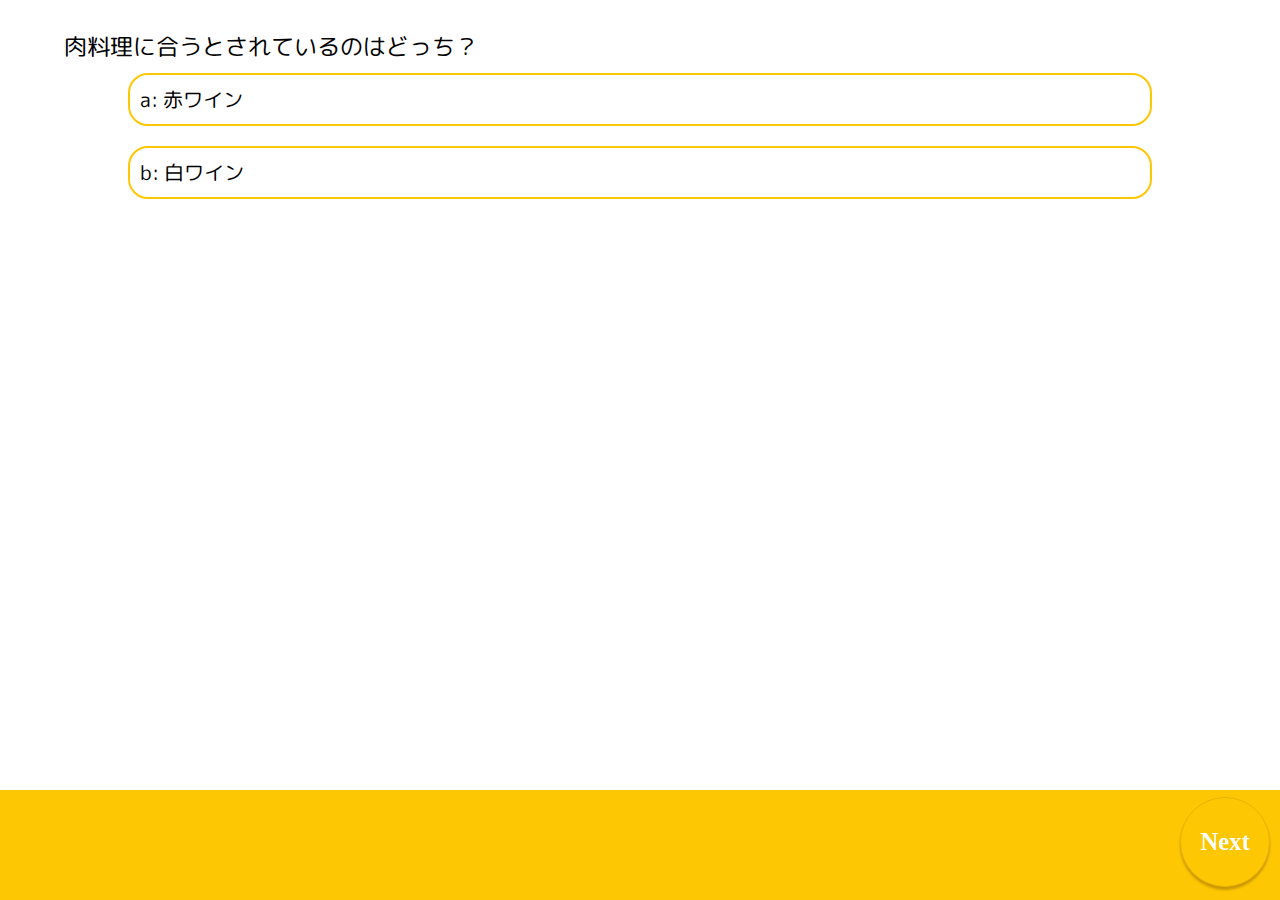
<file: index.html>
<!DOCTYPE html>
<html>
<head>
	<meta charset="utf-8">
	<meta http-equiv="X-UA-Compatible" content="IE=edge">
	<title>Quiz</title>
	<link rel="stylesheet" href="css/reset.css">
	<link rel="stylesheet" href="css/style.css">
	<link rel="stylesheet" href="https://use.fontawesome.com/releases/v5.8.2/css/all.css" integrity="sha384-oS3vJWv+0UjzBfQzYUhtDYW+Pj2yciDJxpsK1OYPAYjqT085Qq/1cq5FLXAZQ7Ay" crossorigin="anonymous">
	<meta name="viewport" content="width=device-width,initial-scale=1.0">
</head>
<body>
	<main class="outer_wrapper">
		<div class="inner_wrapper">
			<div class="quiz-container">
				<div id="quiz"></div>
			</div>
			<div id="results"></div>
		</div>
		<section class="buttons_wrapper">
			<button id="prev">Prev</button>
			<button id="submit">採点</button>
			<button id="next">Next</button>
		</section>
	</main>
	<script src="questions.js"></script>
	<script src="index.js"></script>
</body>
</html>
</file>
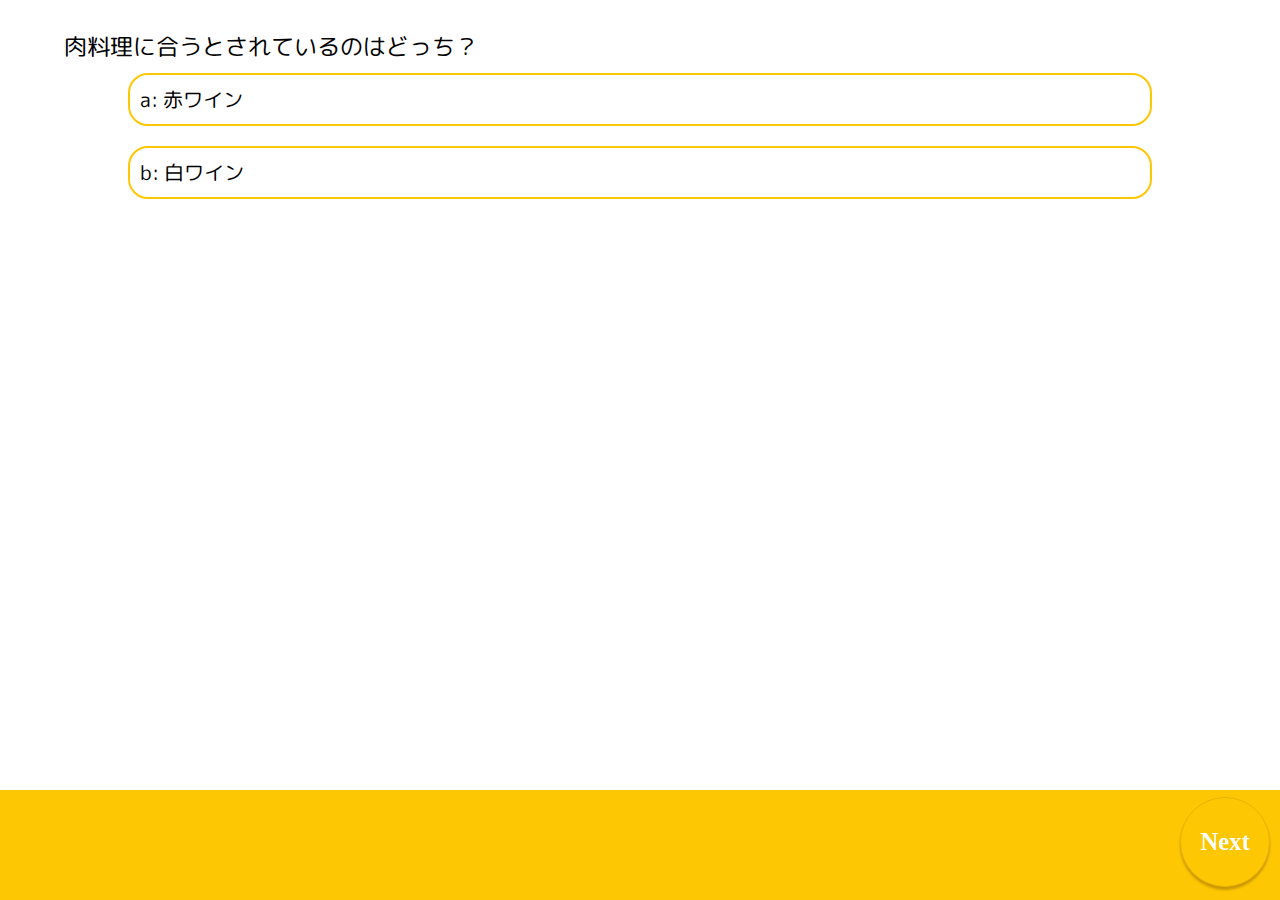
<file: questions.html>
<!DOCTYPE html>
<html>
<head>
	<meta charset="utf-8">
	<meta http-equiv="X-UA-Compatible" content="IE=edge">
	<title>Quiz</title>
	<link rel="stylesheet" href="css/reset.css">
	<link rel="stylesheet" href="css/style.css">
	<link rel="stylesheet" href="https://use.fontawesome.com/releases/v5.8.2/css/all.css" integrity="sha384-oS3vJWv+0UjzBfQzYUhtDYW+Pj2yciDJxpsK1OYPAYjqT085Qq/1cq5FLXAZQ7Ay" crossorigin="anonymous">
	<meta name="viewport" content="width=device-width,initial-scale=1.0">
</head>
<body>
	<main class="outer_wrapper">
		<div class="inner_wrapper">
			<div class="quiz-container">
				<div id="quiz"></div>
			</div>
			<div id="results"></div>
		</div>
		<section class="buttons_wrapper">
			<button id="prev">Prev</button>
			<button id="submit">Go!</button>
			<button id="next">Next</button>
		</section>
	</main>
	<script src="questions.js"></script>
	<script src="index.js"></script>
</body>
</html>
</file>
<file: css/style.css>
@import url('https://fonts.googleapis.com/css?family=Baloo+Bhai|M+PLUS+Rounded+1c&display=swap');

a{
	text-decoration: none;
}
.outer_wrapper{
	width: 100%;
	height: 100vh;
	font-size: 15px;
	font-family: 'M PLUS Rounded 1c', sans-serif;
}
.inner_wrapper{
	width: 90vw;
	margin: 0 auto;
}

.slide{
	position: absolute;
	top: 30px;
	left: 0;
	width: 100%;
	z-index: 1;
	opacity: 0;
	transition: opacity 500ms;
}

.active-slide{
	opacity: 1;
	z-index: 2;
}

.quiz-container{
	position: relative;
	height: 200px;
	/*margin-top: 40px;*/
}

.buttons_wrapper{
	width: 100%;
    position: absolute;
    padding: 10px;
    bottom: 0;
    display: flex;
    flex-direction: row;
    justify-content: space-between;
    background: #fdc803;
    font-size: 1.5em;
    color: #fff;
}
button#prev,
button#next,
button#submit{
	width: 90px;
    height: 90px;
    border: solid 1px rgba(230, 180, 3, 1);
    border-radius: 50%;
    background: #fdc803;
    font-size: 1.1em;
    font-family: 'Baloo Bhai', cursive;
    font-weight: bold;
    outline: none;
    filter: drop-shadow(0px 3px 1px rgba(203, 150, 3));
    transform: translateY(-3px);
}
button#prev:focus-ring,
button#next:focus-ring,
button#submit:focus-ring{
	outline:none;
}
#results{
	position: absolute;
    text-align: center;
    bottom: 120px;
    margin: 0 auto;
    width: inherit;

}
.result_score{
    display: block;
    font-size: 1.5em;
}
.score_face{
	font-size: 1.5em;
	margin-bottom: 0.5em;
}
.restart{
	display: inline-block;
	padding: 3px 20px;
	margin-bottom: 10px;
	background: #fdc803;
	color: #6e590d;
	font-size: 1.3em;
	font-weight: bold;
	border-radius: 20px;
	box-shadow: 0 5px 0;
	text-decoration: none;
	outline: none;
}
.restart:active{
	transform: translateY(5px);
	box-shadow: none;
}

label{
	display: block;
    width: 80vw;
    margin: 0 auto 20px;
}
span{
	display: inline-block;
	border: solid 2px #fdc803;
    padding: 10px;
    border-radius: 20px;
    width: 80vw;
    transition: 200ms;
}
span:hover{
	cursor: pointer;
}
input[type="radio"]{
	display: none;
}
input[type="radio"]:checked + span{
	background: #fdc803;
	color: #fff;
}
.question{
	margin-bottom: 10px;
	font-size: 1.5em;
}
.answers{
	font-size: 1.3em;
}

@media only screen and (min-width:640px) and (max-width:1024px) {
	.outer_wrapper{
		width: 100%;
		height: 100vh;
		font-size: 30px;
		font-family: 'M PLUS Rounded 1c', sans-serif;
	}

	label {
	    display: block;
	    width: 80vw;
	    margin: 0 auto 50px;
	}

	button#prev,
	button#next,
	button#submit{
		width: 180px;
	    height: 180px;
	    border: solid 1px rgba(230, 180, 3, 1);
	    border-radius: 50%;
	    background: #fdc803;
	    font-size: 1.1em;
	    font-family: 'Baloo Bhai', cursive;
	    font-weight: bold;
	    outline: none;
	    filter: drop-shadow(0px 3px 1px rgba(203, 150, 3));
	    transform: translateY(-3px);
	}

	.question{
		margin-bottom: 100px;
		font-size: 1.5em;
	}

	#results {
	    display: inline-table;
	    position: absolute;
	    text-align: center;
	    top: 55%;
	    left: 50%;
	    transform: translate(-50%, -50%);
	}
}
</file>
